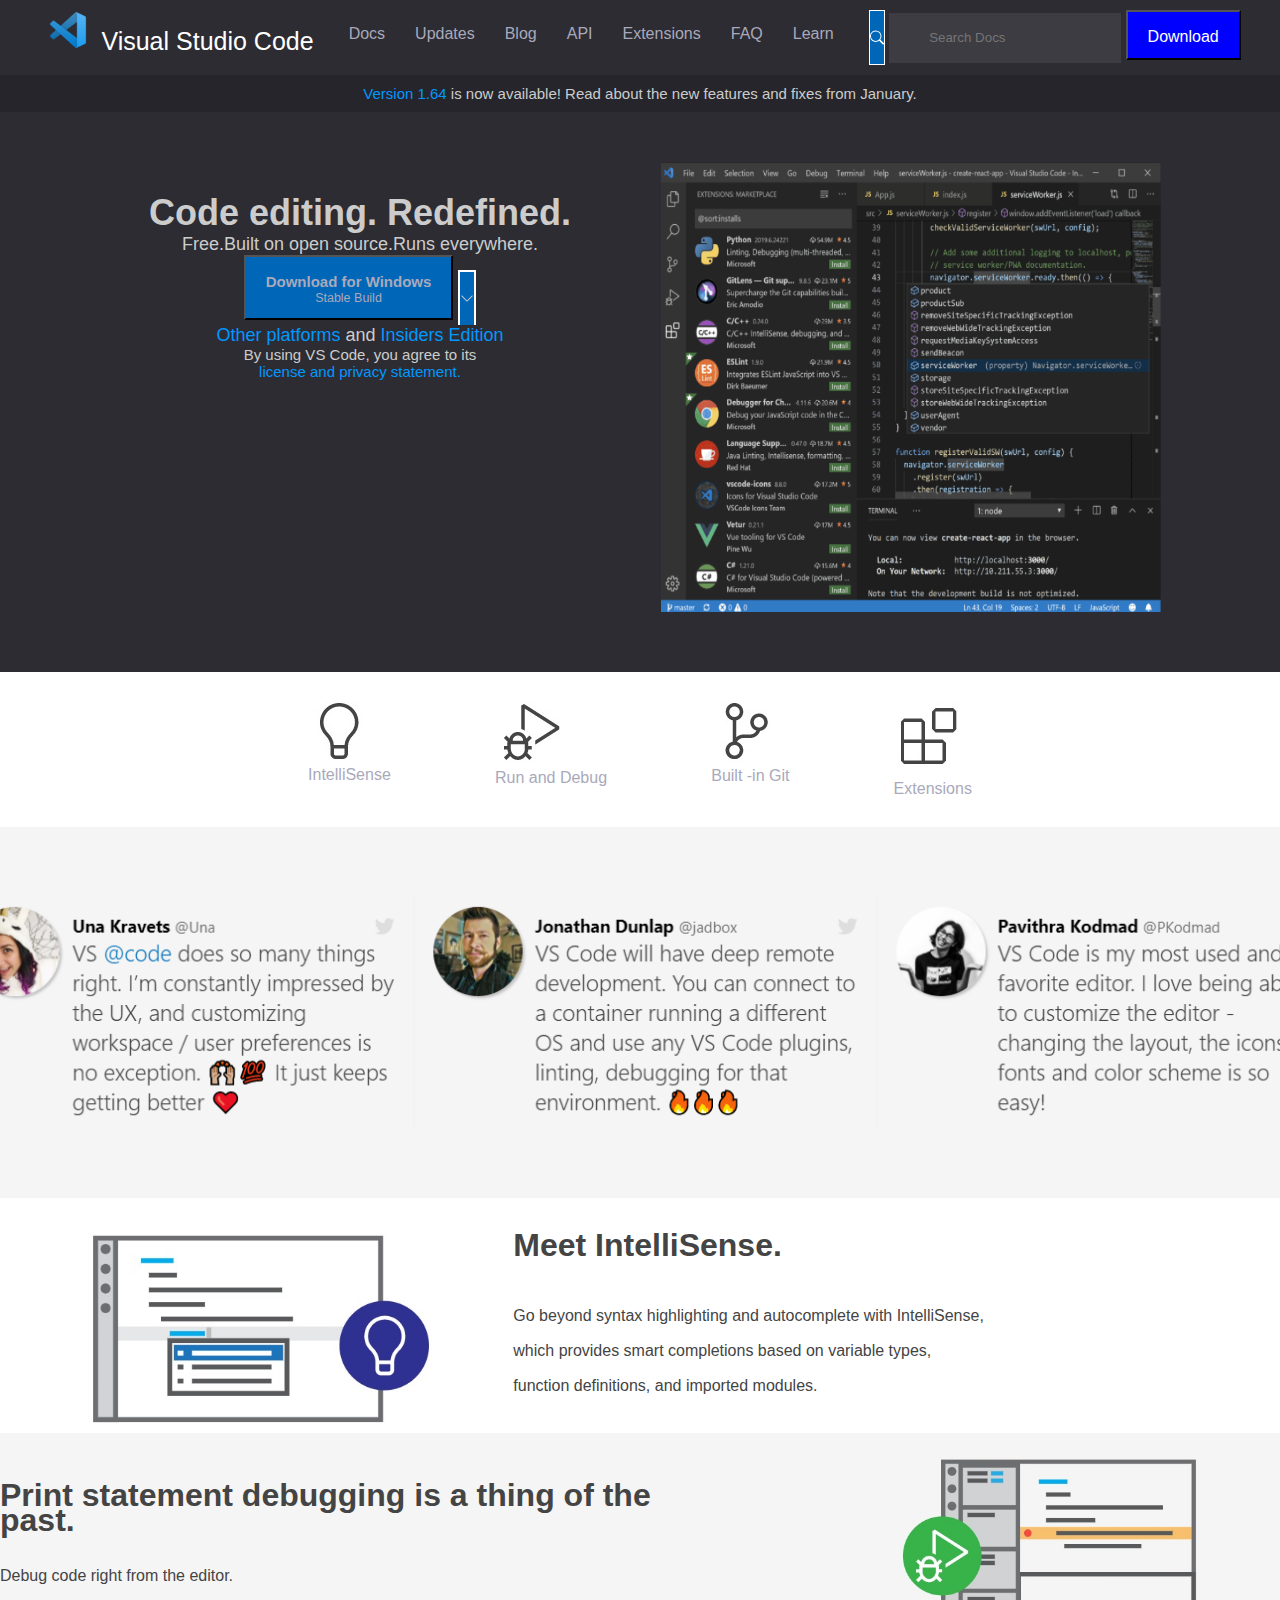
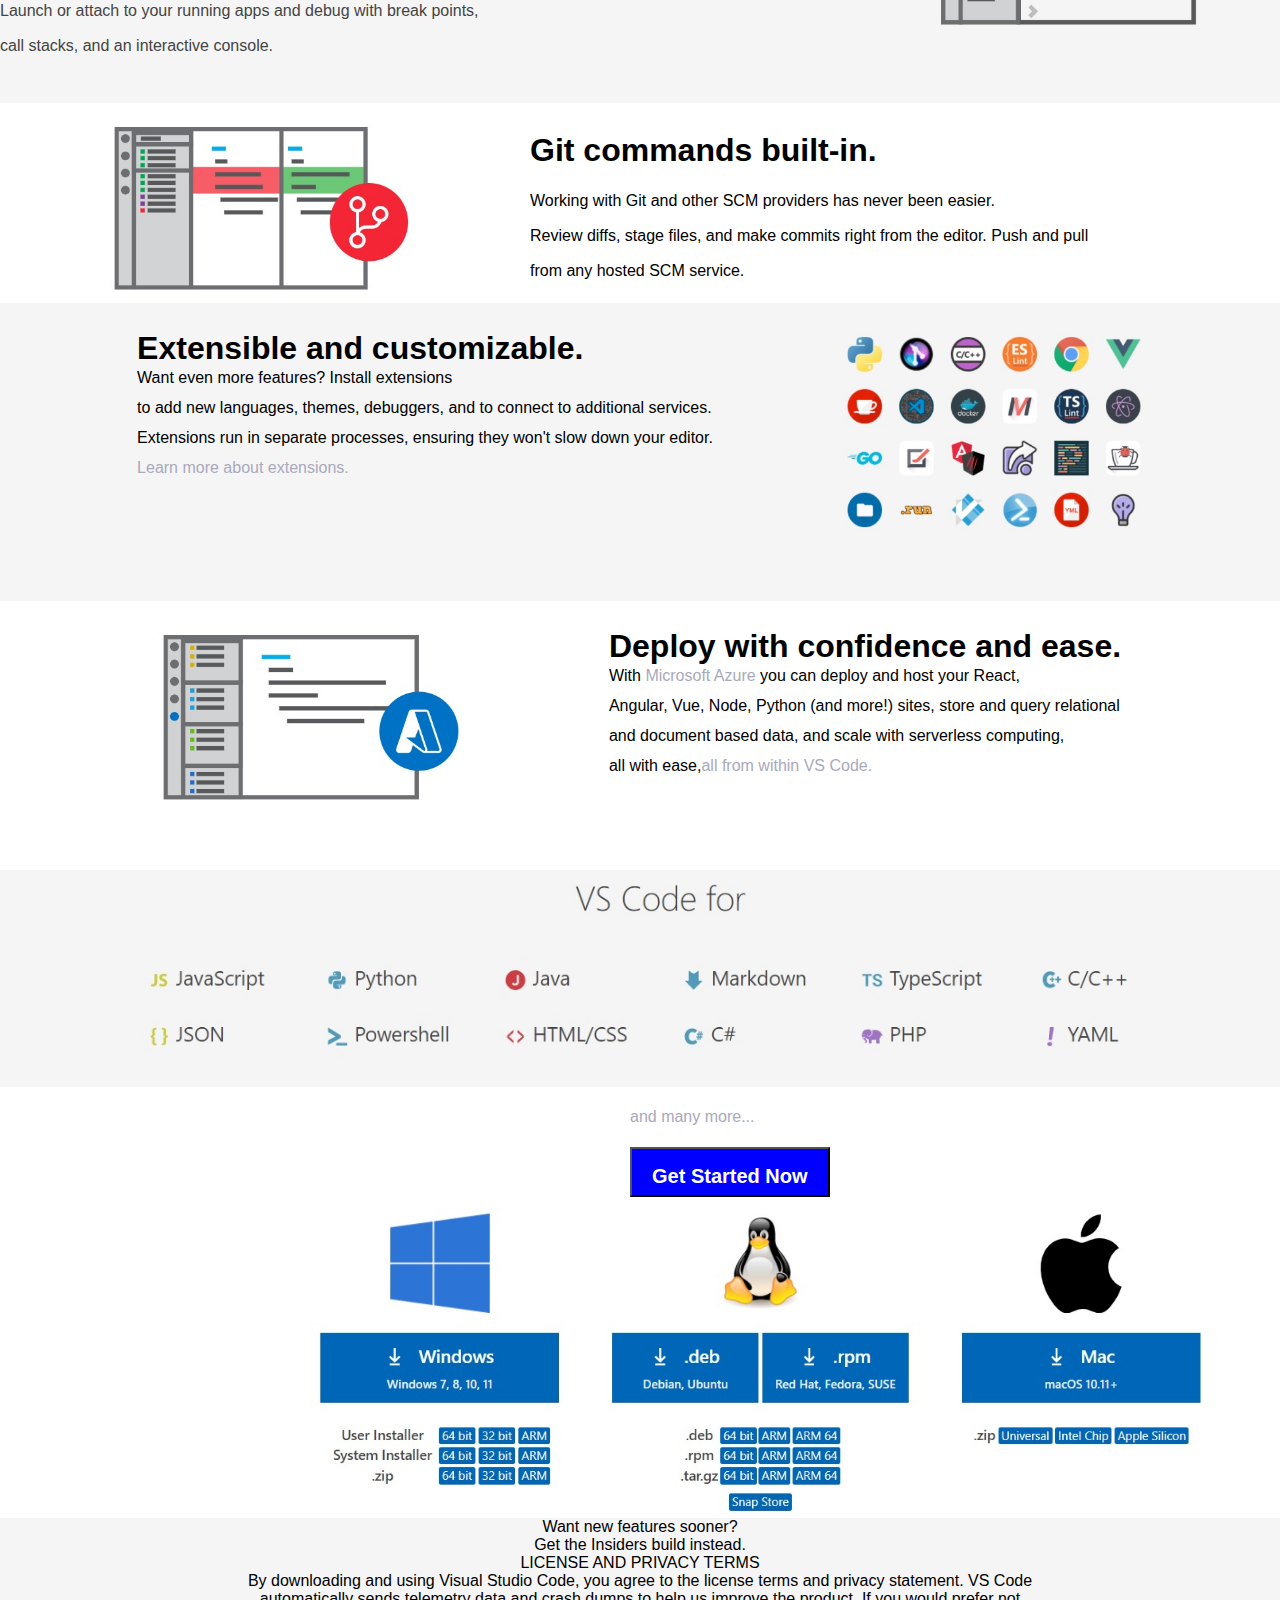
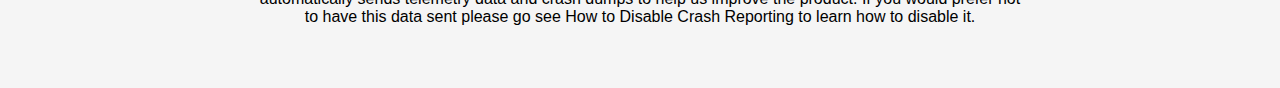
<file: index.html>
<!DOCTYPE html>
<html lang="en">
<head>
    <meta charset="UTF-8">
    <meta http-equiv="X-UA-Compatible" content="IE=edge">
    <meta name="viewport" content="width=device-width, initial-scale=1.0">
    <title>Visual Studio Code</title>
    <link rel="stylesheet" type="text/css" href="style.css">
</head>
<body>
    <header id="header" class="header">

        <div class="container">
           <div class="logoID">
            <img class="logoP" src="images/pictyre.jpeg" alt="logo" height="40px">
            <p class="logo"> Visual Studio Code</p>
            </div>

        <nav class="menu">
            <ul class="menuBar">
            <li><a href="https://code.visualstudio.com/docs">Docs</a></li>
            <li><a href="https://code.visualstudio.com/updates/v1_64">Updates</a></li>
            <li><a href="https://code.visualstudio.com/blogs/2021/11/08/custom-notebooks">Blog</a></li>
            <li><a href="https://code.visualstudio.com/api">API</a></li>
            <li><a href ="https://marketplace.visualstudio.com/VSCode">Extensions</a></li>
            <li><a href="https://code.visualstudio.com/docs/supporting/faq">FAQ</a></li>
            <li><a href="https://code.visualstudio.com/learn">Learn</a></li>
            </ul>
        </nav>

        <div class="Search-Download">
            <div class="svg">
                 <svg xmlns="http://www.w3.org/2000/svg" width="16" height="16" fill="currentColor" class="bi bi-search" viewBox="0 0 16 16">
                    <path d="M11.742 10.344a6.5 6.5 0 1 0-1.397 1.398h-.001c.03.04.062.078.098.115l3.85 3.85a1 1 0 0 0 1.415-1.414l-3.85-3.85a1.007 1.007 0 0 0-.115-.1zM12 6.5a5.5 5.5 0 1 1-11 0 5.5 5.5 0 0 1 11 0z"/>
                  </svg>
            </div>
            <input type="text"name="search" placeholder="Search Docs" aria-label="Search text">
            <button class="button">Download</button>
        </div>
        </div>
    </header>

    <div class="container-one">
        <div id="banner">
            <p class="bannerText">
                <a href="https://code.visualstudio.com/updates/v1_64" target="blank" >Version 1.64 </a>
                     is now available! Read about the new features and fixes from January.
            </p>
        </div>
    </div>


    <sidebar class="sidebar-container">
        <div class="sidebarLeft">
        <div class="redBox">
            <div class="first">
       <h1> <strong>
           Code editing. 
            Redefined.</strong></h1>

        <p class="paragraph-three">
            Free.Built on open source.Runs everywhere.
        </p>
        </div>

        <div class="buttonDownload">
            <button class="buttonn">
                <strong>Download for Windows</strong> <br>
                <small>Stable Build</small>
            </button>

            <div class="dropdown">
                <div class="svg-two">
                <svg xmlns="http://www.w3.org/2000/svg" width="16" height="16" fill="currentColor" class="bi bi-chevron-down" viewBox="0 0 16 16">
                    <path fill-rule="evenodd" d="M1.646 4.646a.5.5 0 0 1 .708 0L8 10.293l5.646-5.647a.5.5 0 0 1 .708.708l-6 6a.5.5 0 0 1-.708 0l-6-6a.5.5 0 0 1 0-.708z"/>
                  </svg>
                </div>
            </div>
        </div>
            
            <div class="paragraph-four">
                <div class="small-paragraph">
                <p class="paragraph-text">
                <a href="https://code.visualstudio.com/#alt-downloads">Other platforms</a> and 
                <a href="https://code.visualstudio.com/insiders/">Insiders Edition</a>
                </p>
                </div>
            </div>

            <div class="paragraph-five">
                <small>
                    By using VS Code, you agree to its <br>
                    <a href="https://code.visualstudio.com/#home-terms">license and privacy statement.</a>
                </small>
            </div>
        </div>

            <sidebar class="sidebarRight-container">
                <div class="pictyreLeft">
                    <img class="leftP" src="images/screenshotPictyre.jpeg.png" alt="pictyre" width="500px" height="450px">
                </div>
            </sidebar>
        </div>
    </sidebar>

   

    <section id="container-pictyre">
        <div class="box-one">
            <div class="little-box">
            <div class="four">
                <a href="#meet-intelisense"><img src="images/slika1.jpeg" alt="meet-intelisense">
                <p>IntelliSense</p></a>
            </div>
            
            <div class="four">
                <a href="#run-and-debugging"><img src="images/slika2.jpeg" alt="run-and-debugging">
                <p>Run and Debug</p></a>
            </div>

            <div class="four">
                <a href="#built-in-git"><img src="images/slika3.jpeg" alt="built-in-git">
                <p>Built -in Git</p></a>
            </div>

            <div class="four">
                <a href="#extensions"><img src="images/slika4.jpeg" alt="extensions">
                 <p>Extensions</p></a>
            </div>
            </div>
        </div>
    </section>




    <div class="socialComments">
        <div class="only-box">
        <img src="images/socialComments.jpeg" alt="comments" width="1500px">
        </div>
    </div>



    

    <section id="sliki-tekst">

    
             <div class="row">

                <div class="image-left">
                <img src="images/Picture1.jpeg" alt="pictureOne" width="350px">
                </div>
                <div class="picture1">
                    <h1 class="Meet-IntelliSense">Meet IntelliSense.</h1> <br>
                    <p class="Meet-IntelliSense">Go beyond syntax highlighting and autocomplete with IntelliSense,<br> 
                     which provides smart completions based on variable types,<br> 
                    function definitions, and imported modules.</p>
                </div>
            </div>
        
            


        <div class="paragraph">
            <div class="image-right">
                <img src="images/Picture2.jpeg"alt="p2" width="300px">
            </div>
            <div class="picture2">
            <h1 class="print-statement-debuggingH">Print statement debugging is a thing of the past.</h1> <br>
            <p class="print-statement-debugging">Debug code right from the editor.<br>
                 Launch or attach to your running apps and debug with break points,<br>
                 call stacks, and an interactive console.
            </p>
            </div>
            
        </div>



        <div class="paragraph-thirth">
            <div class="image-thirth">
            <img src="images/Picture3.jpeg"alt="p3" width="300px">
            </div>
            <div class="git">
            <h1 class="git-commands">Git commands built-in.</h1>
            <p class="git-commands">Working with Git and other SCM providers has never been easier.<br> 
                Review diffs, stage files, and make commits right from the editor. Push and pull<br>
                from any hosted SCM service.</p>
            </div>
        </div>




        <div class="paragraph-four">
            <div class="side">
            <h1 class="extensible-and-customizable">Extensible and customizable.</h1>
            <p class="extensible-and-customizable">Want even more features? Install extensions<br> 
                to add new languages, themes, debuggers, and to connect to additional services.<br> 
                Extensions run in separate processes, ensuring they won't slow down your editor.<br>
                <a href="https://code.visualstudio.com/docs/editor/extension-marketplace">Learn more about extensions.</a>
            </p>
            </div>
            <div class="extensible-picture">
            <img src="images/Picture4.jpeg" alt="p4" width="300px">
            </div>
            
        </div>





        <div class="paragraph-five">
            <div class="deploy-image">
            <img src="images/Picture5.jpeg" alt="p5" width="300px">
            </div>
            <div class="deploy-text">
            <h1 class="deploy">Deploy with confidence and ease.</h1>
            <p class="deploy">With <a href="https://azure.microsoft.com/en-us/">Microsoft Azure</a> you can deploy and host your React,<br> 
                Angular, Vue, Node, Python (and more!) sites, store and query relational<br> 
                and document based data, and scale with serverless computing,<br> 
                all with ease,<a href="https://code.visualstudio.com/docs/azure/extensions">all from within VS Code.</a>
                </p>
            </div>
        </div>

    </section>



    <div class="bottom-picture">
        <div class="bp">
        <img src="images/Untitled.jpeg" alt="p6" width="1000px">
        </div>
    </div>
    <div class="bottom-text">
       <a href="https://marketplace.visualstudio.com/search?target=VSCode&category=Programming%20Languages&sortBy=Installs"><p>and many more...</p></a>
            <button class="buttonn">
                <strong>Get Started Now</strong>
            </button>
    </div>


    <ddiv class="last-picture">
        <img src="images/Untitled1.jpeg" alt="p7" width="900px">
    </ddiv>

    <footer class="footer">
            Want new features sooner?<br>
    Get the Insiders build instead.<br>

    LICENSE AND PRIVACY TERMS<br>
    By downloading and using Visual Studio Code, 
    you agree to the license terms and privacy statement. 
    VS Code<br> automatically sends telemetry data and crash
    dumps to help us improve the product. If you would 
    prefer not<br> to have this data sent please go see How 
    to Disable Crash Reporting to learn how to disable it.
    </footer>
</body>
</html>
</file>
<file: style.css>
* {
    padding: 0;
    margin: 0;
    font-family: "Segoe UI","Helvetica Neue","Helvetica",Arial,sans-serif;
    box-sizing: border-box;
}
header {
    max-width: 100%;
    display: inline;
    position: sticky;
    right: 0;
    left: 0;
    z-index: 1030;
    justify-content: space-evenly;
    
}


header, ul {
    background-color: #2c2c32;
    color: white;
    display: flex;
    align-items: center;
    list-style: none;
    
}
.logoID, .menuBar, .Search-Download {    
    margin: 10px;
    
} 
header .logo{
    display:inline-block;
    font-size: 25px;
}
header ul li a {
    display: block;
    color: #a9a9bb;
    font-weight: 350;
    padding: 15px;
    text-decoration: none;
}
header ul li a:hover {
    color: white;
}

.container {
    max-width: fit-content;
    display: flex;
    margin: 0px;
    justify-content: center;
    
}


input {
    background-color: rgba(255,255,255,.08);
    border: none;
    height: 50px;
    padding: 6px 15px 6px 40px;
    border-radius: 0;
    color: #fff;
}
input:hover {
    background-color: #a9a9bb;
    border: none;
    height: 50px;
    padding: 6px 15px 6px 40px;
    border-radius: 0;
    color: #fff;
}
.button {
    background-color: blue;
    color: #fff;
    font-size: 16px;
    line-height: 100%;
    padding: 17px 20px;
    height: 50px;
}
.button:hover {
    background-color: rgb(14, 14, 177);
}



.container-one {
    background-color: #25252b;
    color: #ccc;
    font-size: 15px;
    text-align: center;
    padding: 10px;
}
.container-one a {
    color: #0098ff;
    text-decoration: none;
}
.container-one a:hover {
    text-decoration: underline;
}
.svg {
    display: inline-block;
    max-width: fit-content;
}



.pictyreLeft {
    display: flex;
    flex-direction: column;
    width: 100%;
    background-color: #2c2c32;
    color: #ccc;
    margin-right: 80%;
    max-width: fit-content;
}
.sidebarLeft  {
    background-color: #2c2c32;
    color: #ccc;
    display: flex;
    justify-content: center;
    gap: 60px;
    padding-bottom: 60px;
    padding-top: 50px;
}


.redBox {
    height: 350px;
    width: 50%;
    margin: 30px;
}
.redBox a {
    text-decoration: none;
    color: #0098ff;
}
.redBox button {
    background-color: #0066b8;
    color: #a9a9bb;
    height: 65px;
    font-size: 15px;
}
.buttonn, button:hover {
    background-color: rgb(14, 14, 177);
}
.paragraph-four a:hover {
    text-decoration: underline;
}
.paragraph-five a:hover {
    text-decoration: underline;
}
.redBox, .h1 {
    max-width: fit-content;
   font-size: 18px;
   text-align: center;
   overflow: hidden;
   position: relative;
}
.dropdown, svg {
        display: inline-block;
        vertical-align: middle;
        background-color: #0066b8;
        border: 1px solid white;
        max-width: fit-content;
        height: 55px;
        font-size: 15px;
}
.svg-two {
    display: inline-block;
    max-width: fit-content;
    font-size: 29px;
}

.first, p h1 {
    max-width: fit-content;
    text-align: center;
}
.small-paragraph {
   width: 100%;
    background-color: #2c2c32;
}
.box-one {
    max-width: 100%;
    display: flex;
    justify-content: space-evenly;
    padding: 10px 0px;
    height: fit-content;
    vertical-align: middle;
}
.little-box {
    display: flex;
    width: 60%;
    justify-content: space-around;
}
.four {
    padding: 19px 0px;
    max-width: fit-content;
    height: 100%;
    display: flex;
}
.four:hover {
    background-color: gray;
}
.four, a{
    color:#a9a9bb;
    text-decoration: none;
}


.socialComments {
    background-color: #f5f5f5;
    padding: 57px 0px;
    width: fit-content;
    max-width: 100%;
}
.only-box {
    margin-left: 18px;
    display: flex;
    justify-content: center;
    max-width: fit-content;
}




.Meet-IntelliSense {
    display: inline;
}
.picture1, .h1, .p {
    margin-top: 30px ;
    line-height: 35px;
    width: 535px;
    color: #444444;
}

.image-left {
    width: 100px;
    display: flex;
}
.image-left, .img {
    margin: 28px 0px 0px;
    width: fit-content;
}
.row {
    display: flex;
    padding: 57px, 0px;
    padding-right: 150px;
    justify-content: space-evenly;
}
.Meet-IntelliSense, h1 {
    display: flex;
    max-width: fit-content;
}





.paragraph {
    display: flex;
    justify-content: center;
    flex-direction: row-reverse;
    gap: 170px;
    background-color: #f5f5f5;
}
.image-right {
    width: 30%;
    height: 10%;
    margin-top: 20px;    
}
.picture2,  .p, .h1 {
    display: inline;
    max-width: fit-content;
    line-height: 25px;
    padding-bottom: 40px;
    margin-top: 20px;
    color: #444444;
}
.print-statement-debuggingH {
    margin-top: 30px;
    
}
.print-statement-debugging, .p {
    display: inline;
    line-height: 35px;
}



.paragraph-thirth {
    display: flex;
    justify-content: center;
    gap: 120px;
}
.image-thirth {
    margin: 20px 0px 0px;
    display: inline-block;
    max-width: fit-content;
}
.git {
    display: flex;
    flex-wrap: wrap;
    height: 170px;
    margin-top: 30px;
    width: 50%;
    line-height: 35px;
}




.paragraph-four {
    background-color: #f5f5f5;
   display: flex;
   justify-content: center;
   gap: 130px;
}

.side, p h1 {
    margin-top: 30px;
    margin-bottom: 100px;
    line-height: 30px;
    max-width: fit-content;
}

.extensible-picture {
    margin-top: 30px;
    margin-bottom: 60px;
    max-width: fit-content;
}




.paragraph-five {
    display: flex;
    justify-content: center;
    gap: 150px;
}

.deploy-image {
    margin-top: 30px;
    margin-bottom: 60px;
    max-width: fit-content;
}

.deploy-text {
    margin-top: 30px;
    margin-bottom: 60px;
    line-height: 30px;
    max-width: fit-content;
}




.bottom-picture, .p {
    background-color: #f5f5f5;
    text-align: center;
    color: #0098ff;
}
.bottom-text, .img {
   margin-left: 630px;
  line-height: 60px;
    max-width: fit-content;
    justify-content: center;
}
.buttonn {
    background-color: blue;
    color: #fff;
    font-size: 20px;
    line-height: 100%;
    padding: 17px 20px;
    height: 50px;
}
.buttonn:hover {
    background-color: rgb(14, 14, 177);
}
.last-picture {
    display: flex;
    margin-left: 310px;
    width: 100%;
    max-width: fit-content;
}
.footer {
    background-color: #f5f5f5;
    padding: 0px 60px;
    text-align: center;
    height: 170px;
}
</file>
